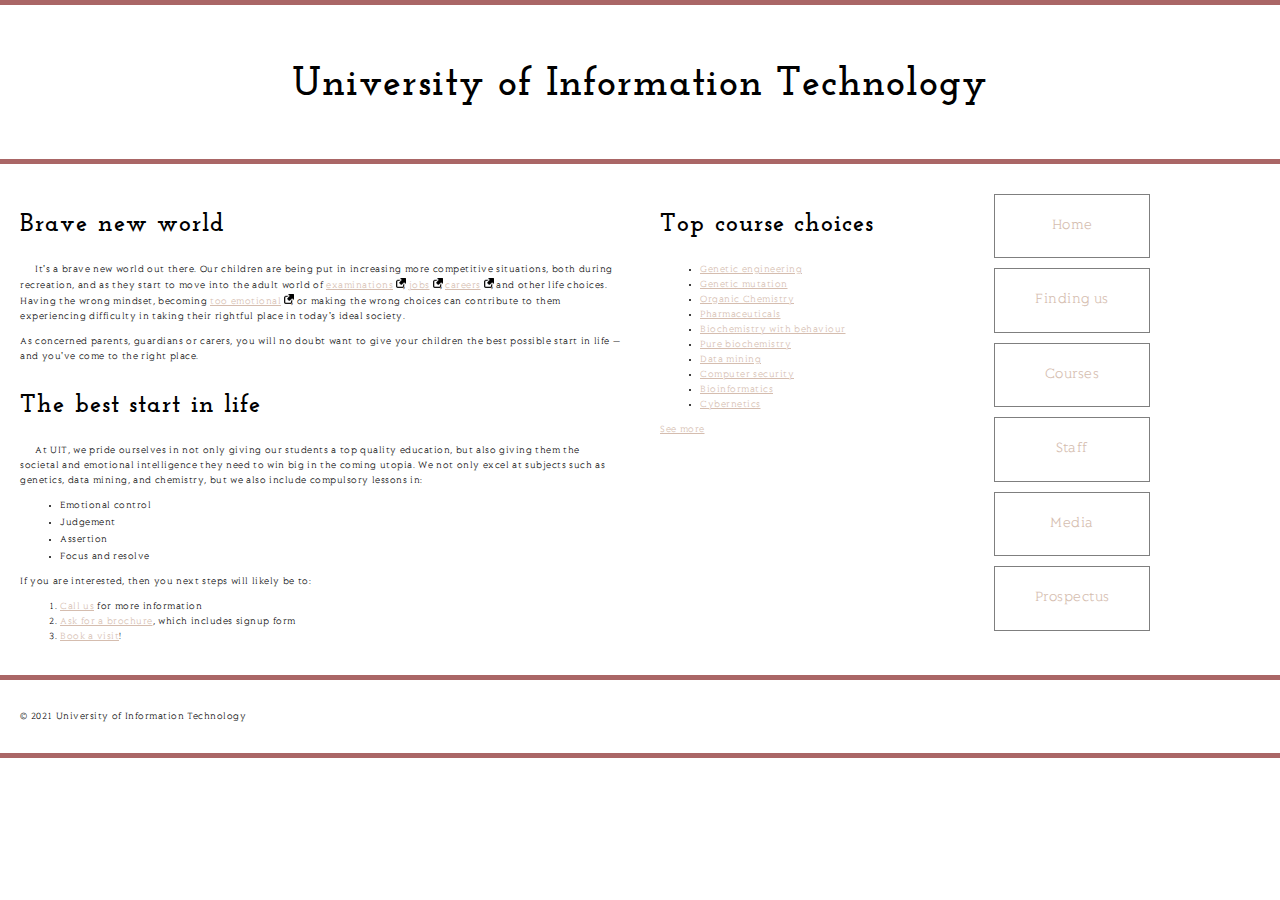
<file: lab/lab3/index.html>
<!DOCTYPE html>
<html>
  <head>
    <meta charset="utf-8" />
    <title>University of Information Technology</title>
    <link href="style.css" type="text/css" rel="stylesheet" />
  </head>
  <body>
    <header>
      <h1>University of Information Technology</h1>
    </header>

    <section>
      <h2>Brave new world</h2>

      <p>
        It's a brave new world out there. Our children are being put in
        increasing more competitive situations, both during recreation, and as
        they start to move into the adult world of
        <a href="https://en.wikipedia.org/wiki/Examination">examinations</a>,
        <a href="https://en.wikipedia.org/wiki/Jobs">jobs</a>,
        <a href="https://en.wikipedia.org/wiki/Career">careers</a>, and other
        life choices. Having the wrong mindset, becoming
        <a href="https://en.wikipedia.org/wiki/Emotion">too emotional</a>, or
        making the wrong choices can contribute to them experiencing difficulty
        in taking their rightful place in today's ideal society.
      </p>

      <p>
        As concerned parents, guardians or carers, you will no doubt want to
        give your children the best possible start in life — and you've come to
        the right place.
      </p>

      <h2>The best start in life</h2>

      <p>
        At UIT, we pride ourselves in not only giving our students a top quality
        education, but also giving them the societal and emotional intelligence
        they need to win big in the coming utopia. We not only excel at subjects
        such as genetics, data mining, and chemistry, but we also include
        compulsory lessons in:
      </p>

      <ul>
        <li>Emotional control</li>
        <li>Judgement</li>
        <li>Assertion</li>
        <li>Focus and resolve</li>
      </ul>

      <p>If you are interested, then you next steps will likely be to:</p>

      <ol>
        <li><a href="#">Call us</a> for more information</li>
        <li><a href="#">Ask for a brochure</a>, which includes signup form</li>
        <li><a href="#">Book a visit</a>!</li>
      </ol>
    </section>

    <aside>
      <h2>Top course choices</h2>

      <ul>
        <li><a href="#">Genetic engineering</a></li>
        <li><a href="#">Genetic mutation</a></li>
        <li><a href="#">Organic Chemistry</a></li>
        <li><a href="#">Pharmaceuticals</a></li>
        <li><a href="#">Biochemistry with behaviour</a></li>
        <li><a href="#">Pure biochemistry</a></li>
        <li><a href="#">Data mining</a></li>
        <li><a href="#">Computer security</a></li>
        <li><a href="#">Bioinformatics</a></li>
        <li><a href="#">Cybernetics</a></li>
      </ul>

      <p><a href="#">See more</a></p>
    </aside>

    <nav>
      <ul>
        <li><a href="#">Home</a></li>
        <li><a href="#">Finding us</a></li>
        <li><a href="#">Courses</a></li>
        <li><a href="#">Staff</a></li>
        <li><a href="#">Media</a></li>
        <li><a href="#">Prospectus</a></li>
      </ul>
    </nav>

    <footer>
      <p>&copy; 2021 University of Information Technology</p>
    </footer>
  </body>
</html>
</file>
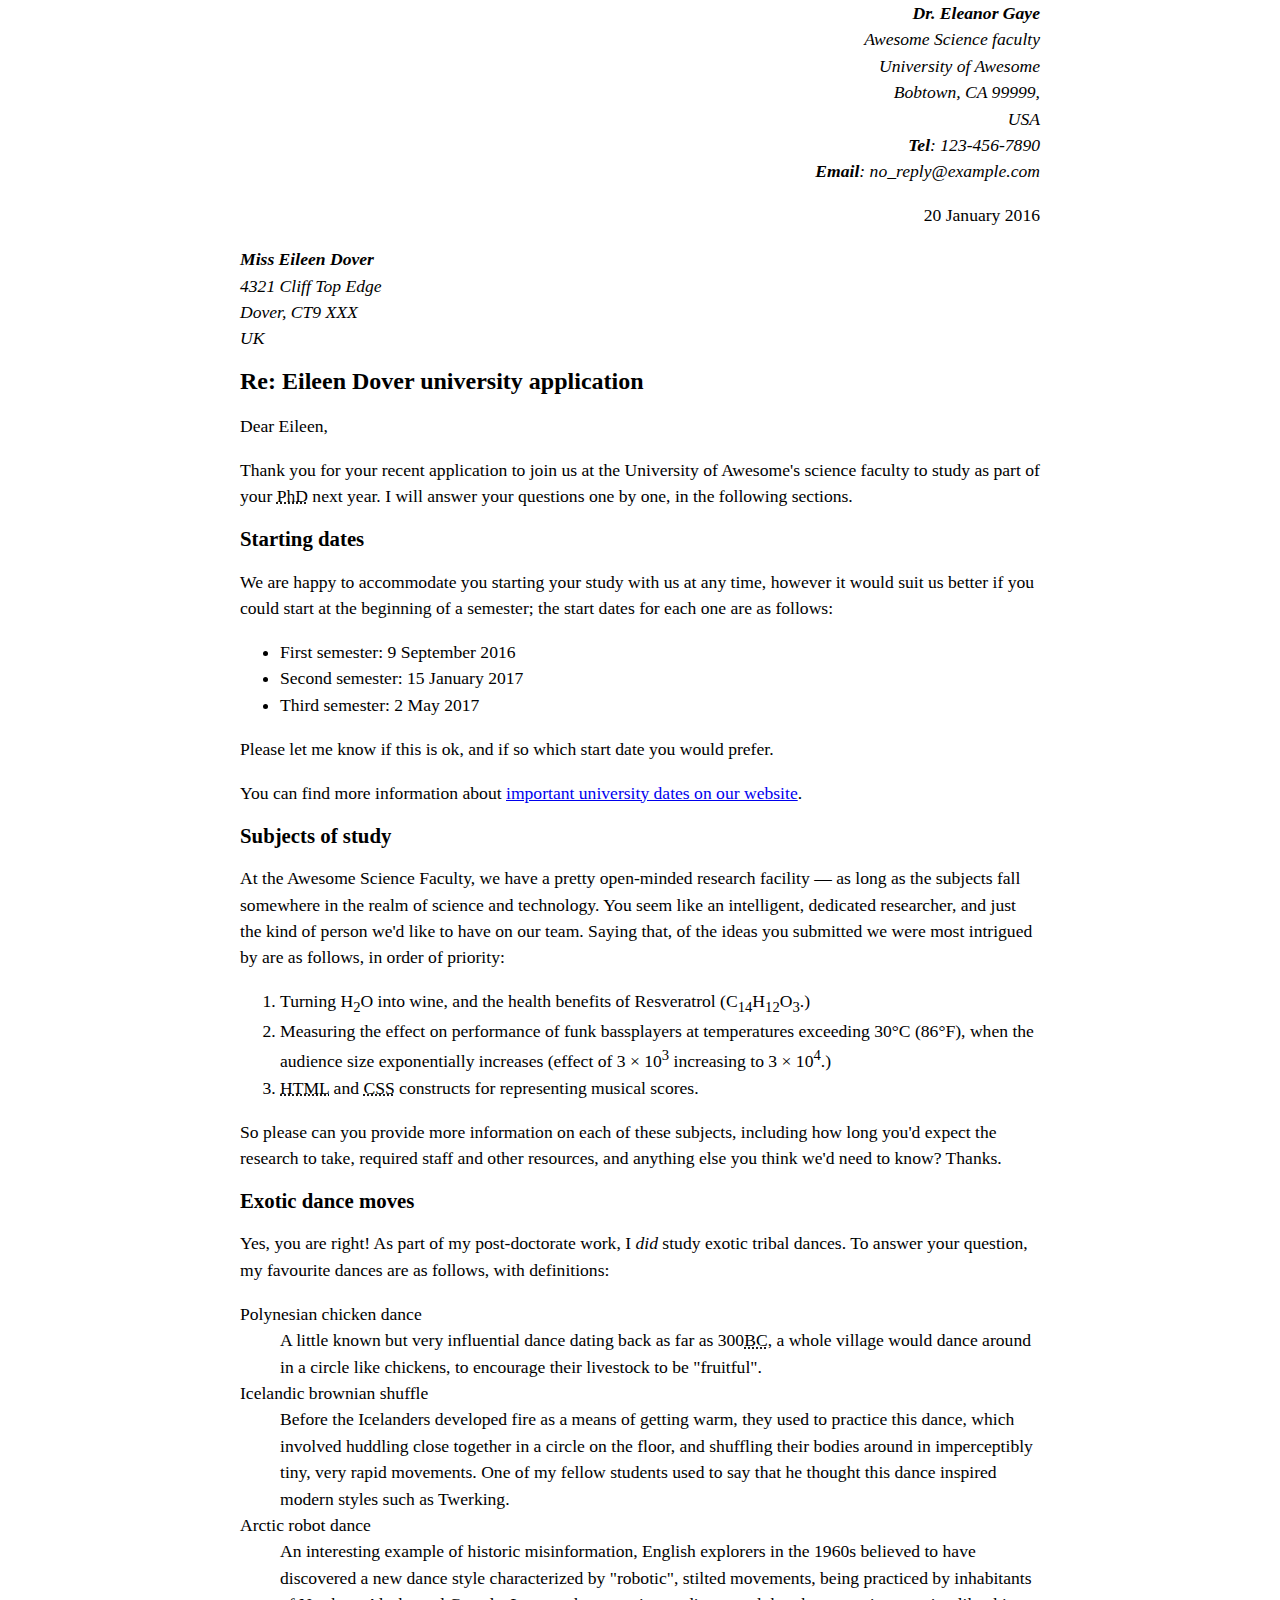
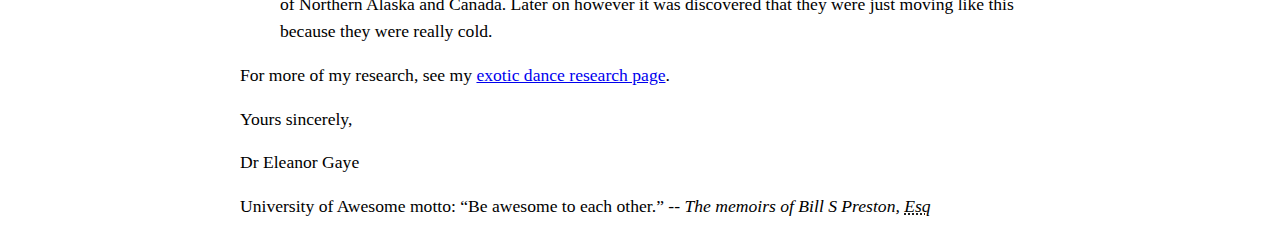
<file: lab/lab1/bai1.html>
<!-- Pham Van Dat - 20520155 -->
<!DOCTYPE html>
<html lang="en">
<head>
    <meta charset="UTF-8">
    <meta http-equiv="X-UA-Compatible" content="IE=edge">
    <meta name="keywords" content="Dr. Eleanor Gaye"/>
    <title>Document</title>
    <style>.indent{padding-left: 2em }</style>
    <style>
        body {
        max-width: 800px;
        margin: 0 auto;
        }
        .sender-column {
        text-align: right;
        }
        h1 {
        font-size: 1.5em;
        }
        h2 {
        font-size: 1.3em;
        }
        p,ul,ol,dl,address {
        font-size: 1.1em;
        }
        p, li, dd, dt, address {
        line-height: 1.5;
        }
    </style>
</head>
<body>
    <!-- Pham Van Dat - 20520155 -->
    <address class="sender-column">
        <strong>Dr. Eleanor Gaye</strong><br>
        Awesome Science faculty<br>
        University of Awesome<br>
        Bobtown, CA 99999,<br>
        USA<br>
        <strong>Tel</strong>: 123-456-7890<br>
        <strong>Email</strong>: no_reply@example.com
    </address>
    <p class="sender-column"><time datetime="2016-01-20">20 January 2016</time></p>
    <address><strong>Miss Eileen Dover</strong><br>
        4321 Cliff Top Edge<br>
        Dover, CT9 XXX<br>
        UK
    </address>
    
    <h1>Re: Eileen Dover university application</h1>
        <p>Dear Eileen,</p>
        <p>Thank you for your recent application to join us at the University of Awesome's science
        faculty to study as part of your <abbr title="Doctor of Philosophy,">PhD</abbr> next year. 
        I will answer your questions one by one, in
        the following sections.</p>

    <h2><strong>Starting dates</strong></h2>
        <p>We are happy to accommodate you starting your study with us at any time, however it would
        suit us better if you could start at the beginning of a semester; the start dates for each 
        one are
        as follows:</p>
        <ul>
            <li>First semester:<time datetime="2016-09-09"> 9 September 2016</time></li>
            <li>Second semester:<time datetime="2017-01-15"> 15 January 2017</time></time></li>
            <li>Third semester:<time datetime="2017-05-02"> 2 May 2017</time></li>
        </ul>
        <p>Please let me know if this is ok, and if so which start date you would prefer.</p>
        <p>You can find more information about <a href="https://uit.edu.vn/"> important university dates 
        on our website</a>.</p>

    <h2><strong>Subjects of study</strong></h2>
         <p>At the Awesome Science Faculty, we have a pretty open-minded research facility — as long
        as the subjects fall somewhere in the realm of science and technology. You seem like an
        intelligent, dedicated researcher, and just the kind of person we'd like to have on our team.
        Saying that, of the ideas you submitted we were most intrigued by are as follows, in order
        of priority:</p>
    <ol>
        <li>Turning H<sub>2</sub>O into wine, and the health benefits 
            of Resveratrol (C<sub>14</sub>H<sub>12</sub>O<sub>3</sub>.)</li>
        <li>Measuring the effect on performance of funk bassplayers at temperatures exceeding 30°C
            (86°F), when the audience size exponentially increases (effect of 3 × 10<sup>3</sup> increasing to 3 ×
            10<sup>4</sup>.)</li>
        <li><abbr title="Hypertext Markup Language">HTML</abbr> and <abbr title=" Cascading Style Sheets">CSS</abbr> constructs 
            for representing musical scores.</li>
    </ol>
    <p>So please can you provide more information on each of these subjects, including how long
        you'd expect the research to take, required staff and other resources, and anything else you
        think we'd need to know? Thanks.</p>

    <h2><strong>Exotic dance moves</strong></h2>
        <p>Yes, you are right! As part of my post-doctorate work, I <i> did</i> study exotic tribal dances. To
            answer your question, my favourite dances are as follows, with definitions:</p>
        <dl>
        <dt>Polynesian chicken dance</dt>    
            <dd> A little known but very influential dance dating back as far as 300<abbr title="Before Christ">BC</abbr>, 
                a whole village would dance around in a circle like chickens, to encourage their livestock to be "fruitful". </dd>
        <dt>Icelandic brownian shuffle</dt>
            <dd>Before the Icelanders developed fire as a means of getting warm, they used to 
                practice this dance, which involved huddling close together in a circle on the floor, and shuffling their
                bodies around in imperceptibly tiny, very rapid movements. One of my fellow students used
                to say that he thought this dance inspired modern styles such as Twerking.<dd>
        <dt>Arctic robot dance</dt>
            <dd> An interesting example of historic misinformation, English explorers in the 1960s believed
                to have discovered a new dance style characterized by "robotic", stilted movements, being
                practiced by inhabitants of Northern Alaska and Canada. Later on however it was discovered
                that they were just moving like this because they were really cold. </dd>
        </dl>
        <p>For more of my research, see my <a href="https://uit.edu.vn/"> exotic dance research page</a>.</p>
        <p>Yours sincerely,</p>
        <p>Dr Eleanor Gaye</p>
        <p>University of Awesome motto: <q>Be awesome to each other.</q> -- <cite>The memoirs of Bill S
            Preston, <abbr title="Esquire">Esq</abbr></cite></p>
</body>
</html>
</file>
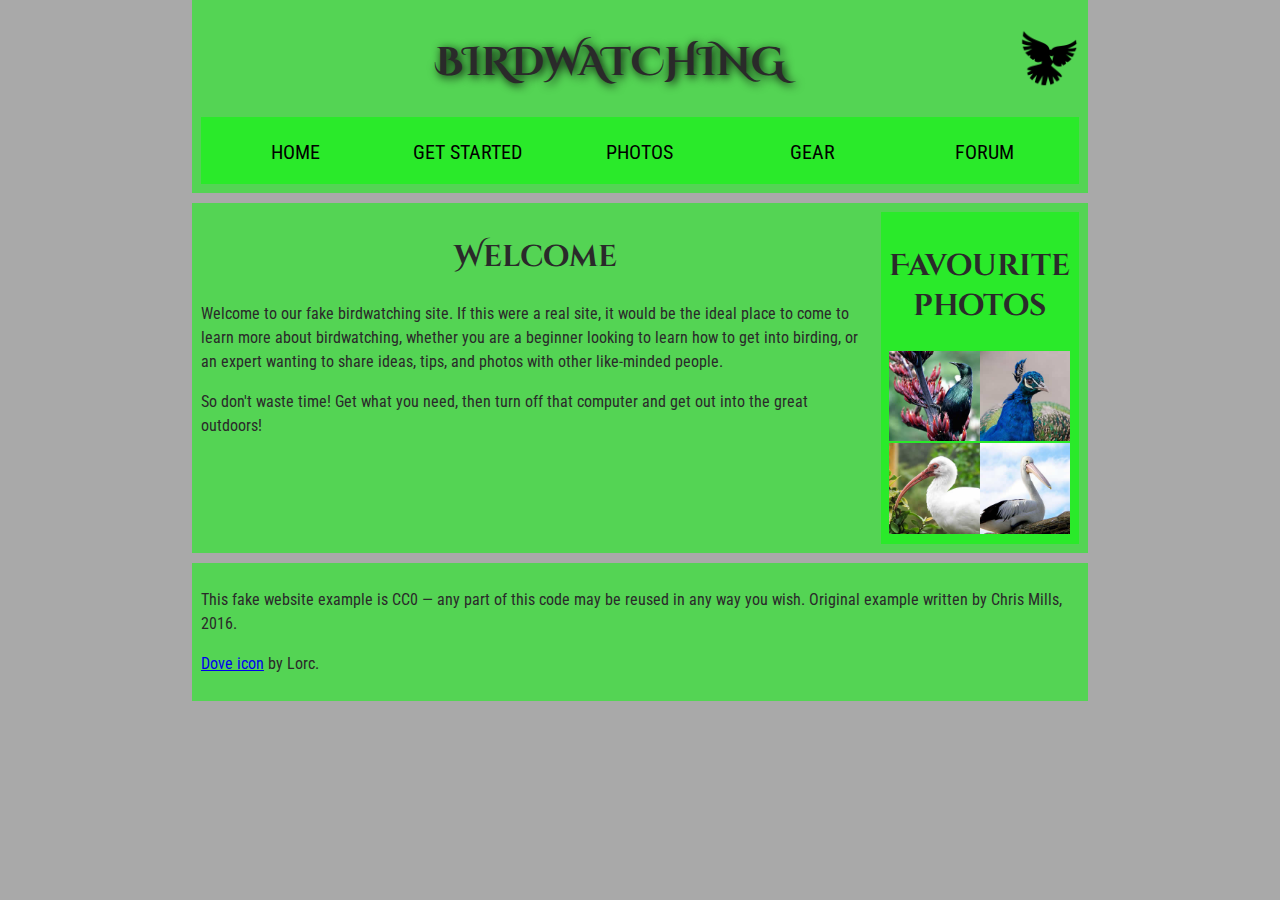
<file: lab/lab1/bai2.html>
<!DOCTYPE html>
<html lang="en">
  <head>
    <meta charset="utf-8">
    <title>Birdwatching</title>
    <link href="https://fonts.googleapis.com/css?family=Roboto+Condensed:300%7CCinzel+Decorative:700" rel="stylesheet">
    <style>
    html, body {
      margin: 0;
      padding: 0;
    }
    
    html {
      font-size: 10px;
      background-color: #a9a9a9;
    }
    
    body {
      width: 70%;
      min-width: 800px;
      margin: 0 auto;
    }

    h1, h2, h3 {
      font-family: 'Cinzel Decorative', cursive;
      color: #2a2a2a;
    }
    
    p, input, li {
      font-family: 'Roboto Condensed', sans-serif;
      color: #2a2a2a;
    }
    
    h1 {
      font-size: 4rem;
      text-align: center;
      text-shadow: 2px 2px 10px black;
    }
    
    h2 {
      font-size: 3rem;
      text-align: center;
    }
    
    h3 {
      font-size: 2.2rem;
    }
    
    p, li {
      font-size: 1.6rem;
      line-height: 1.5;
    }
       
    header {
      margin-bottom: 10px;
      display: flex;
      flex-flow: row wrap;
    }
    
    body > * {
      background-color: red;
      padding: 1%;
    }
    
    main, header, nav, article, aside, footer, section {
      background-color: rgba(0,255,0,0.5);
      padding: 1%;
    }
    
    h1 {
      flex: 5;
      text-transform: uppercase;
    }
    
    header img {
      display: block;
      height: 60px;
      padding-top: 20.15px;
    }
    
    nav {
      height: 50px;
      flex: 100%;
      display: flex;
    }
    
    nav ul {
      padding: 0;
      list-style-type: none;
      flex: 2;
      display: flex;
    }
    
    nav li {
      display: inline;
      text-align: center;
      flex: 1;
    }
    
    nav a, nav span {
      display: inline-block;
      font-size: 2rem;
      height: 3rem;
      line-height: 1.7;
      text-transform: uppercase;
      text-decoration: none;
      color: black;
    
    }
       
    main {
      display: flex;
    }
    
    article, section {
      flex: 4;
    }
    
    aside {
      flex: 1;
      margin-left: 10px;
      padding: 1%;
    }
    
    aside a {
      display: block;
      float: left;
      width: 50%;
    }
    
    aside img {
      max-width: 100%;
    }
    
    footer {
      margin-top: 10px;
    }
    
    </style>
  </head>

  <body>
    <!-- Pham Van Dat - 20520155 -->
    <header>
      <h1>Birdwatching</h1>
      <img src="dove.png" alt="a simple dove logo">

      <nav>
        <ul>
          <li><span>Home</span></li>
          <li><a href="#">Get started</a></li>
          <li><a href="#">Photos</a></li>
          <li><a href="#">Gear</a></li>
          <li><a href="#">Forum</a></li>
        </ul>
      </nav>
    </header>    

    <main>
      <artcle>
        <h2>Welcome</h2>

        <p>Welcome to our fake birdwatching site. If this were a real site, it would be the ideal place 
          to come to learn more about birdwatching, whether you are a beginner looking to learn how to 
          get into birding, or an expert wanting to share ideas, tips, and photos with other like-minded people.</p>
  
        <p>So don't waste time! Get what you need, then turn off that computer and get out into the great outdoors!</p>
      </artcle>

      <aside>
        <h2>Favourite photos</h2>

        <a href="favorite-1.jpg"><img src="favorite-1_th.jpg" alt="Small black bird, black claws, long black slender beak, 
          links to larger version of the image"></a>
        <a href="favorite-2.jpg"><img src="favorite-2_th.jpg" alt="Top half of a pretty bird with bright blue plumage on 
          neck, light colored beak, blue headdress, links to larger version of the image"></a>
        <a href="favorite-3.jpg"><img src="favorite-3_th.jpg" alt="Top half of a large bird with white plumage, very long 
          curved narrow light colored break, links to larger version of the image"></a>
        <a href="favorite-4.jpg"><img src="favorite-4_th.jpg" alt="Large bird, mostly white plumage with black plumage on 
          back and rear, long straight white beak, links to larger version of the image"></a>
      </aside>
    </main>
    <footer>
      <p>This fake website example is CC0 — any part of this code may be reused in any way you wish. Original example 
        written by Chris Mills, 2016.</p>
      <p><a href="http://game-icons.net/lorc/originals/dove.html">Dove icon</a> by Lorc.</p>
    </footer>
  </body>
</html>
</file>
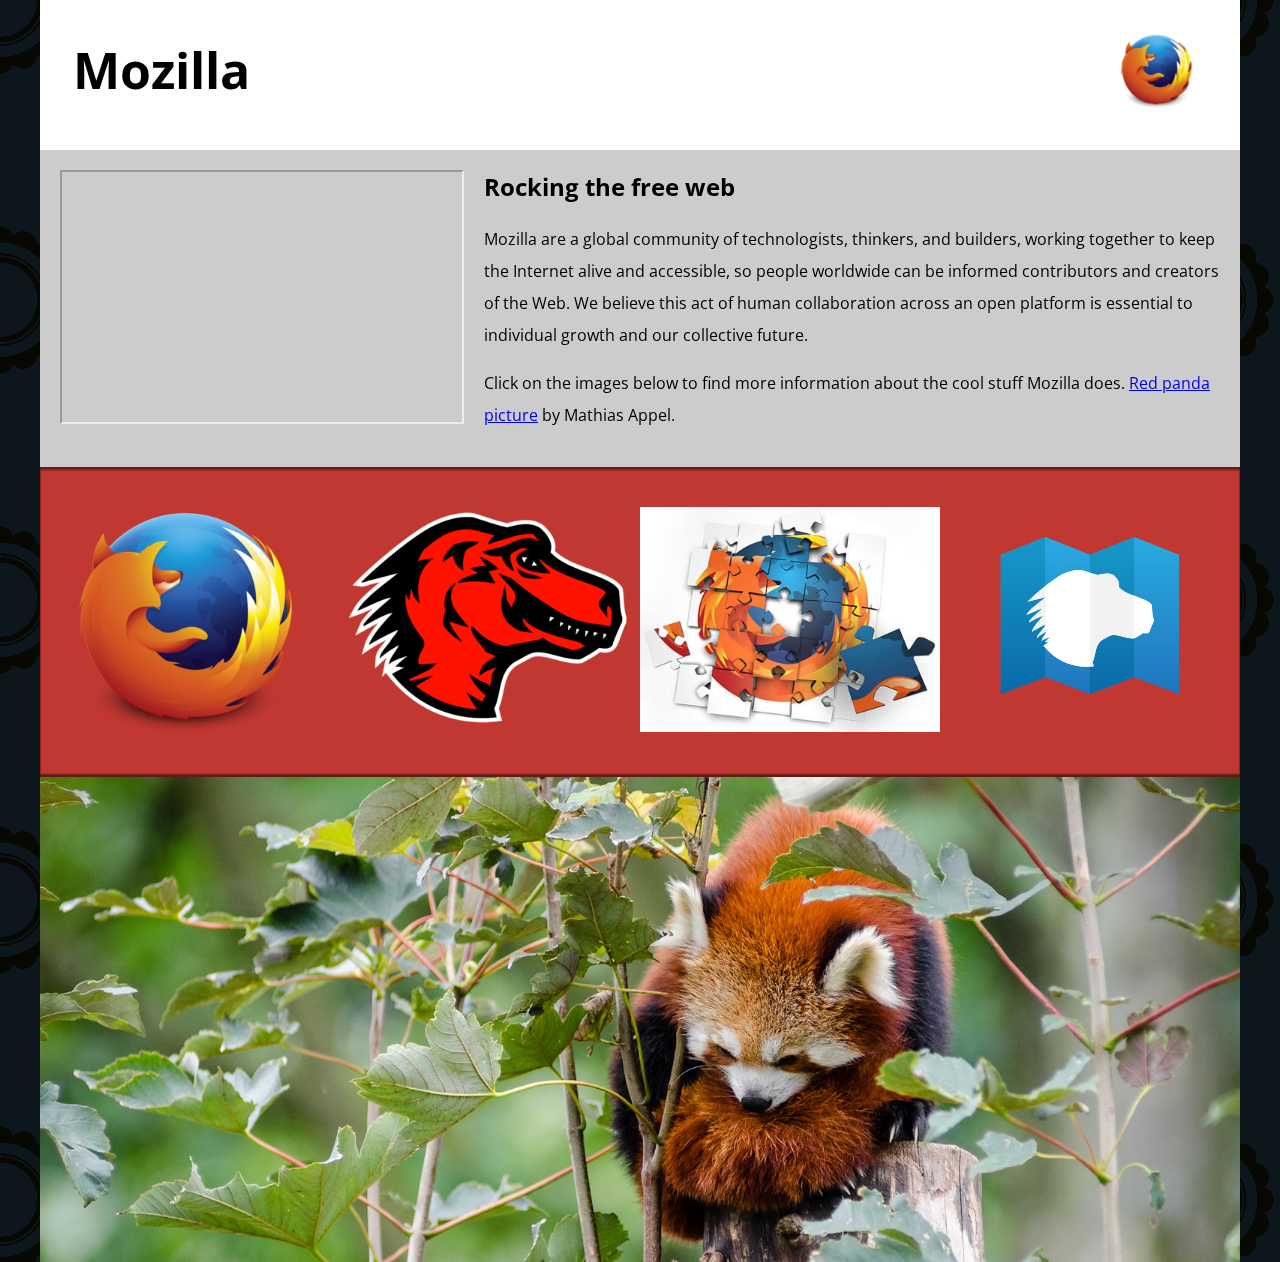
<file: lab/lab2/bai1.html>
<!DOCTYPE html>
<html lang="en">
<head>
    <meta charset="UTF-8">
    <meta http-equiv="X-UA-Compatible" content="IE=edge">
    <meta name="viewport" content="width=device-width, initial-scale=1.0">
    <title>Mozilla splash page</title>
    <link href="https://fonts.googleapis.com/css?family=Open+Sans:400,700" rel="stylesheet" type="text/css">
    <style>

        /* header and body setup */
        html {
            font-family: 'Open Sans', sans-serif;
            background: url(pattern.png);
        }
    
        body {
            width: 100%;
            max-width: 1200px;
            margin: 0 auto;
            background-color: white;
            position: relative;
        }
    
          /* Header styling */
        header {
            height: 150px;
        }
    
        header img {
            width: 100px;
            position: absolute;
            right: 32.5px;
            top: 32.5px;
        }
    
        h1 {
            font-size: 50px;
            line-height: 140px;
            margin: 0 0 0 32.5px;
        }
    
        /* main section and video styling */
        main {
            background: #ccc;
        }
    
        article {
            padding: 20px;
        }
    
        h2 {
            margin-top: 0;
        }
    
        p {
            line-height: 2;
        }

        iframe {
            float: left;
            margin: 0 20px 20px 0;
            max-width: 100%;
        }
    
        /* further info links */
        .further-info {
            clear: left;
            padding: 40px 0;
            background: #c13832;
            box-shadow: inset 0 3px 2px rgba(0,0,0,0.5),
                        inset 0 -3px 2px rgba(0,0,0,0.5);
        }

        .further-info a {
            width: 25%;
            display: block;
            float: left;
        }

        .further-info img {
            max-width: 100%;
        }

        .clearfix {
            clear: both;
        }
    
        /* Red panda image */
        .red-panda img {
            display: block;
            max-width: 100%;
        }
     </style>
</head>
<body>
    <!-- Phạm Văn Đạt - 20520155 -->
    <header>
        <h1>Mozilla</h1>
        <!-- insert <img> element, link to the small
            version of the Firefox logo -->
        <img src="firefox_logo_120px.png" alt="logofirefox">
    </header>
      <main>
        <article>
            <!-- insert iframe from youtube -->
            <iframe src="https://www.youtube.com/watch?v=ojcNcvb1olg" width="400" height="250"></iframe>
    
            <h2>Rocking the free web</h2>
    
            <p>Mozilla are a global community of technologists, thinkers, and builders, working together to keep the Internet alive and accessible, so people worldwide can be informed contributors and creators of the Web. We believe this act of human collaboration across an open platform is essential to individual growth and our collective future.</p>
    
            <p>Click on the images below to find more information about the cool stuff Mozilla does. <a href="https://www.flickr.com/photos/mathiasappel/21675551065/">Red panda picture</a> by Mathias Appel.</p>
        </article>

        <div class="further-info">
            <!-- insert images with srcsets and sizes -->
            <a href="https://www.mozilla.org/en-US/firefox/new/">
                <img alt="image1"
                     src="firefox_logo_400px.png"
                     srcset="firefox_logo_400px.png 400w,
                             firefox_logo_120px.png 120w"
                     sizes="(max-width: 500px) 120px,
                            400px">
            </a>

            <a href="https://www.mozilla.org/">
             
                <img alt="image2"
                     src="mozilla_dinosaur_head 400px.png"
                     srcset="mozilla_dinosaur_head 400px.png 400w,
                             mozilla_dinosaur_head 120px.png 120w"
                     sizes="(max-width: 500px) 120px,
                            400px">  
            </a>
            
            <a href="https://addons.mozilla.org/">
                <img alt="image3"
                     src="firefox_addons_400px.png"
                     srcset="firefox_addons_400px.jpg 400w,
                             firefox_addons_120px.jpg 120w"
                     sizes="(max-width: 500px) 120px,
                            400px">
            </a>

            <a href="https://developer.mozilla.org/en-US/" alt="mdn-logo">
                <img alt="vector"
                     src="mdn_400px.svg"
                     srcset="mdn_400px.svg 400w,
                             mdn_120px.svg 120w"
                     sizes="(max-width: 500px) 120px,
                            400px">
            </a>

         <div class="clearfix"></div>
        </div>
    
          <div class="red-panda">
            <picture>
                <source media="(max-width: 600px)" 
                        srcset="red_panda_portrait.jpg" 
                        alt="image4">
                <img src="red_panda_landscape.jpg">
          </picture>
              <!-- insert picture element -->
          </div>
  
      </main>
</body>
</html>
</file>
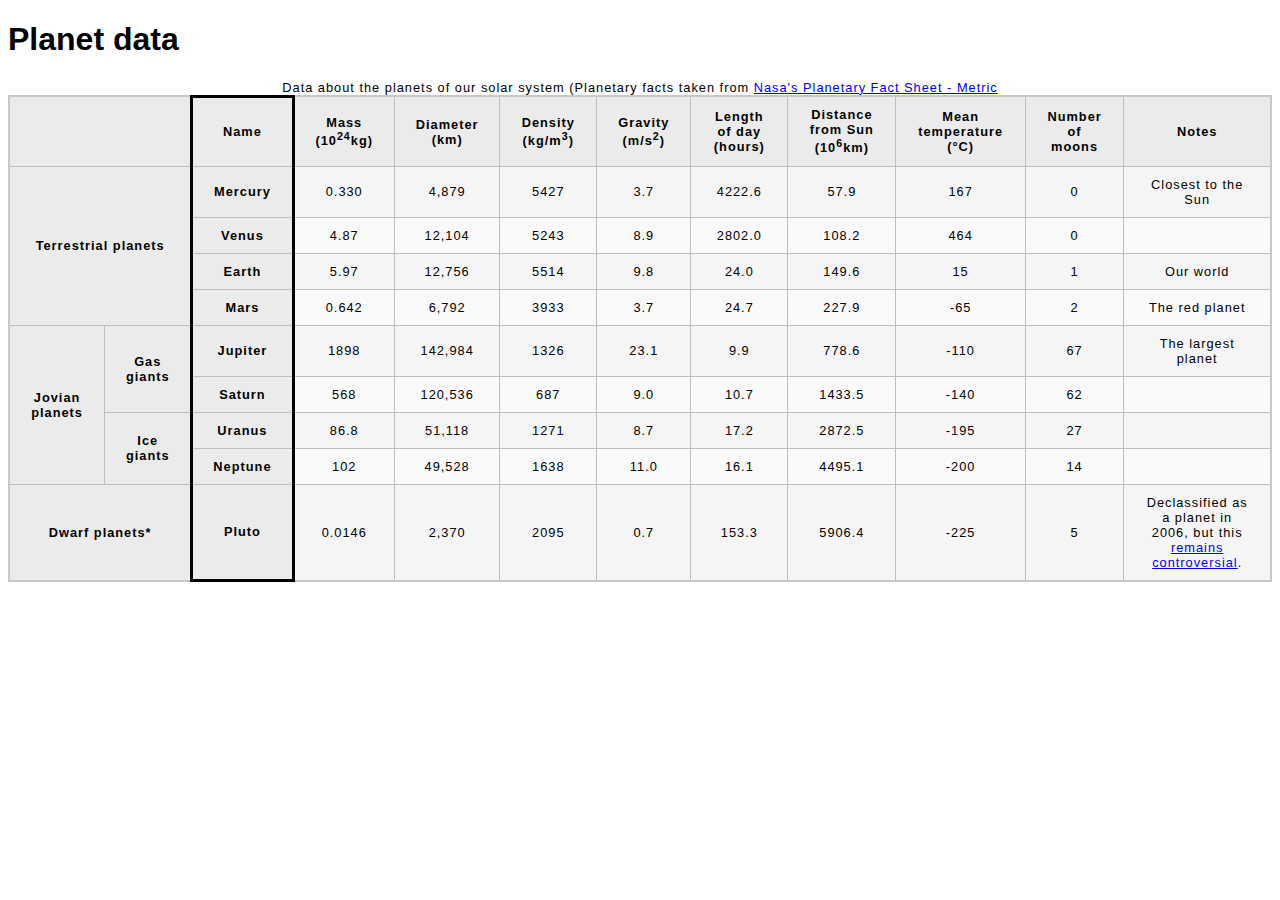
<file: lab/lab2/bai2.html>
<!DOCTYPE html>
<html lang="en">
  <head>
    <meta charset="utf-8" />
    <title>Planet data</title>
    <link href="minitable-table.css" rel="stylesheet" type="text/css" />
  </head>
  <!-- Phạm Văn Đạt - 20520155 -->
  <body>
    <h1>Planet data</h1>
    <table>
      <caption>
        Data about the planets of our solar system (Planetary facts taken from
        <a href="://nssdc.gsfc.nasa.gov/planetary/factsheet/"
          >Nasa's Planetary Fact Sheet - Metric</a
        >
      </caption>

      <colgroup>
        <col span="2" />
        <col span="1" class="planet_name" />
      </colgroup>

      <thread>
        <tr>
          <th colspan="2"></th>
          <th class="planet_head" scope="col">Name</th>
          <th scope="col">Mass (10<sup>24</sup>kg)</th>
          <th scope="col">Diameter (km)</th>
          <th scope="col">Density (kg/m<sup>3</sup>)</th>
          <th scope="col">Gravity (m/s<sup>2</sup>)</th>
          <th scope="col">Length of day (hours)</th>
          <th scope="col">Distance from Sun (10<sup>6</sup>km)</th>
          <th scope="col">Mean temperature (°C)</th>
          <th scope="col">Number of moons</th>
          <th scope="col">Notes</th>
        </tr>
      </thread>

      <tbody>
        <tr>
          <th scope="rowgroup" rowspan="4" colspan="2">Terrestrial planets</th>
          <th scope="row">Mercury</th>
          <td>0.330</td>
          <td>4,879</td>
          <td>5427</td>
          <td>3.7</td>
          <td>4222.6</td>
          <td>57.9</td>
          <td>167</td>
          <td>0</td>
          <td>Closest to the Sun</td>
        </tr>
        <tr>
          <th scope="row">Venus</th>
          <td>4.87</td>
          <td>12,104</td>
          <td>5243</td>
          <td>8.9</td>
          <td>2802.0</td>
          <td>108.2</td>
          <td>464</td>
          <td>0</td>
          <td></td>
        </tr>
        <tr>
          <th scope="row">Earth</th>
          <td>5.97</td>
          <td>12,756</td>
          <td>5514</td>
          <td>9.8</td>
          <td>24.0</td>
          <td>149.6</td>
          <td>15</td>
          <td>1</td>
          <td>Our world</td>
        </tr>

        <tr>
          <th scope="row">Mars</th>
          <td>0.642</td>
          <td>6,792</td>
          <td>3933</td>
          <td>3.7</td>
          <td>24.7</td>
          <td>227.9</td>
          <td>-65</td>
          <td>2</td>
          <td>The red planet</td>
        </tr>

        <tr>
          <th scope="rowgroup" rowspan="4">Jovian planets</th>
          <th scope="rowgroup" rowspan="2">Gas giants</th>
          <th scope="row">Jupiter</th>
          <td>1898</td>
          <td>142,984</td>
          <td>1326</td>
          <td>23.1</td>
          <td>9.9</td>
          <td>778.6</td>
          <td>-110</td>
          <td>67</td>
          <td>The largest planet</td>
        </tr>

        <tr>
          <th scope="row">Saturn</th>
          <td>568</td>
          <td>120,536</td>
          <td>687</td>
          <td>9.0</td>
          <td>10.7</td>
          <td>1433.5</td>
          <td>-140</td>
          <td>62</td>
          <td></td>
        </tr>

        <tr>
          <th scope="rowgroup" rowspan="2">Ice giants</th>
          <th scope="row">Uranus</th>
          <td>86.8</td>
          <td>51,118</td>
          <td>1271</td>
          <td>8.7</td>
          <td>17.2</td>
          <td>2872.5</td>
          <td>-195</td>
          <td>27</td>
          <td></td>
        </tr>

        <tr>
          <th scope="row">Neptune</th>
          <td>102</td>
          <td>49,528</td>
          <td>1638</td>
          <td>11.0</td>
          <td>16.1</td>
          <td>4495.1</td>
          <td>-200</td>
          <td>14</td>
          <td></td>
        </tr>

        <tr>
          <th colspan="2">Dwarf planets*</th>
          <th scope="row">Pluto</th>
          <td>0.0146</td>
          <td>2,370</td>
          <td>2095</td>
          <td>0.7</td>
          <td>153.3</td>
          <td>5906.4</td>
          <td>-225</td>
          <td>5</td>
          <td>
            Declassified as a planet in 2006, but this
            <a
              href="http://www.usatoday.com/story/tech/2014/10/02/pluto-
            planet-solar-system/16578959/"
              >remains controversial</a
            >.
          </td>
        </tr>
      </tbody>
    </table>
  </body>
</html>
</file>
<file: lab/lab3/style.css>
/* General setup */

* {
  box-sizing: border-box;
}

body {
  margin: 0 auto;
  min-width: 1000px;
  max-width: 1400px;
}

/* Layout */

section {
  float: left;
  width: 50%;
}

aside {
  float: left;
  width: 30%;
}

nav {
  float: left;
  width: 20%;
}

footer {
  clear: both;
}

header,
section,
aside,
nav,
footer {
  padding: 20px;
}

/* header and footer */

header,
footer {
  border-top: 5px solid #a66;
  border-bottom: 5px solid #a66;
}
/* Pham Van Dat - 20520155 */
@font-face {
  font-family: "serif";
  src: url(font/Lovato_Light.otf);
}
@font-face {
  font-family: "slab_serif";
  src: url(font/JosefinSlab-Bold.ttf);
}
body {
  font-family: "serif";
  font-size: 10px;
  line-height: 1.5;
  word-spacing: 0.5px;
  letter-spacing: 0.5px;
}
h2 {
  font-family: "slab_serif";
  font-size: 2.5em;
  letter-spacing: 1px;
}

header {
  font-family: "slab_serif";
  font-size: 2em;
  text-align: center;
  letter-spacing: 1px;
}

h2 + p {
  text-indent: 15px;
}
a:link {
  color: rgb(213, 189, 175);
}

a:visited {
  color: rgb(96, 108, 56);
}

a:hover {
  color: red;
  text-decoration: none;
}

a:focus {
  color: rgb(0, 0, 0, 0.5);
  outline: none;
}
a:active {
  text-shadow: 2px 2px 2px rgb(0, 0, 0, 0.5);
}
section p a::after {
  content: "";
  display: inline-block;
  position: relative;
  width: 10px;
  height: 10px;
  background-image: url(font/external-link-52.png);
  background-size: 100% 100%;
  right: -3px;
  top: 0px;
}
section ul li {
  margin-bottom: 2px;
}

p {
  margin-bottom: 8px;
}

nav ul li {
  display: block;
  position: relative;
  border: 1px solid rgba(0, 0, 0, 0.5);
  text-align: center;
  margin: 10px;
  font-size: 1.5em;
  right: 100px;
  padding: 20px 0 20px 0;
  list-style-type: none;
}
nav ul li:hover {
  background-color: rgb(170, 102, 102);
}
nav ul li a {
  text-decoration: none;
}
</file>
<file: lab/lab2/minitable-table.css>
html {
    font-family: sans-serif;
    }
    table {
    border-collapse: collapse;
    border: 2px solid rgb(200,200,200);
    letter-spacing: 1px;
    font-size: 0.8rem;
    }
    td, th {
    border: 1px solid rgb(190,190,190);
    padding: 10px 20px;
    }
    th {
    background-color: rgb(235,235,235);
    }
    td {
    text-align: center;
    }

    tr:nth-child(even) td {
        background-color: rgb(250,250,250);
        }
    
    tr:nth-child(odd) td {
        background-color: rgb(245,245,245);
        } 
    .planet_name{
        border:3px solid black;
    }
</file>
